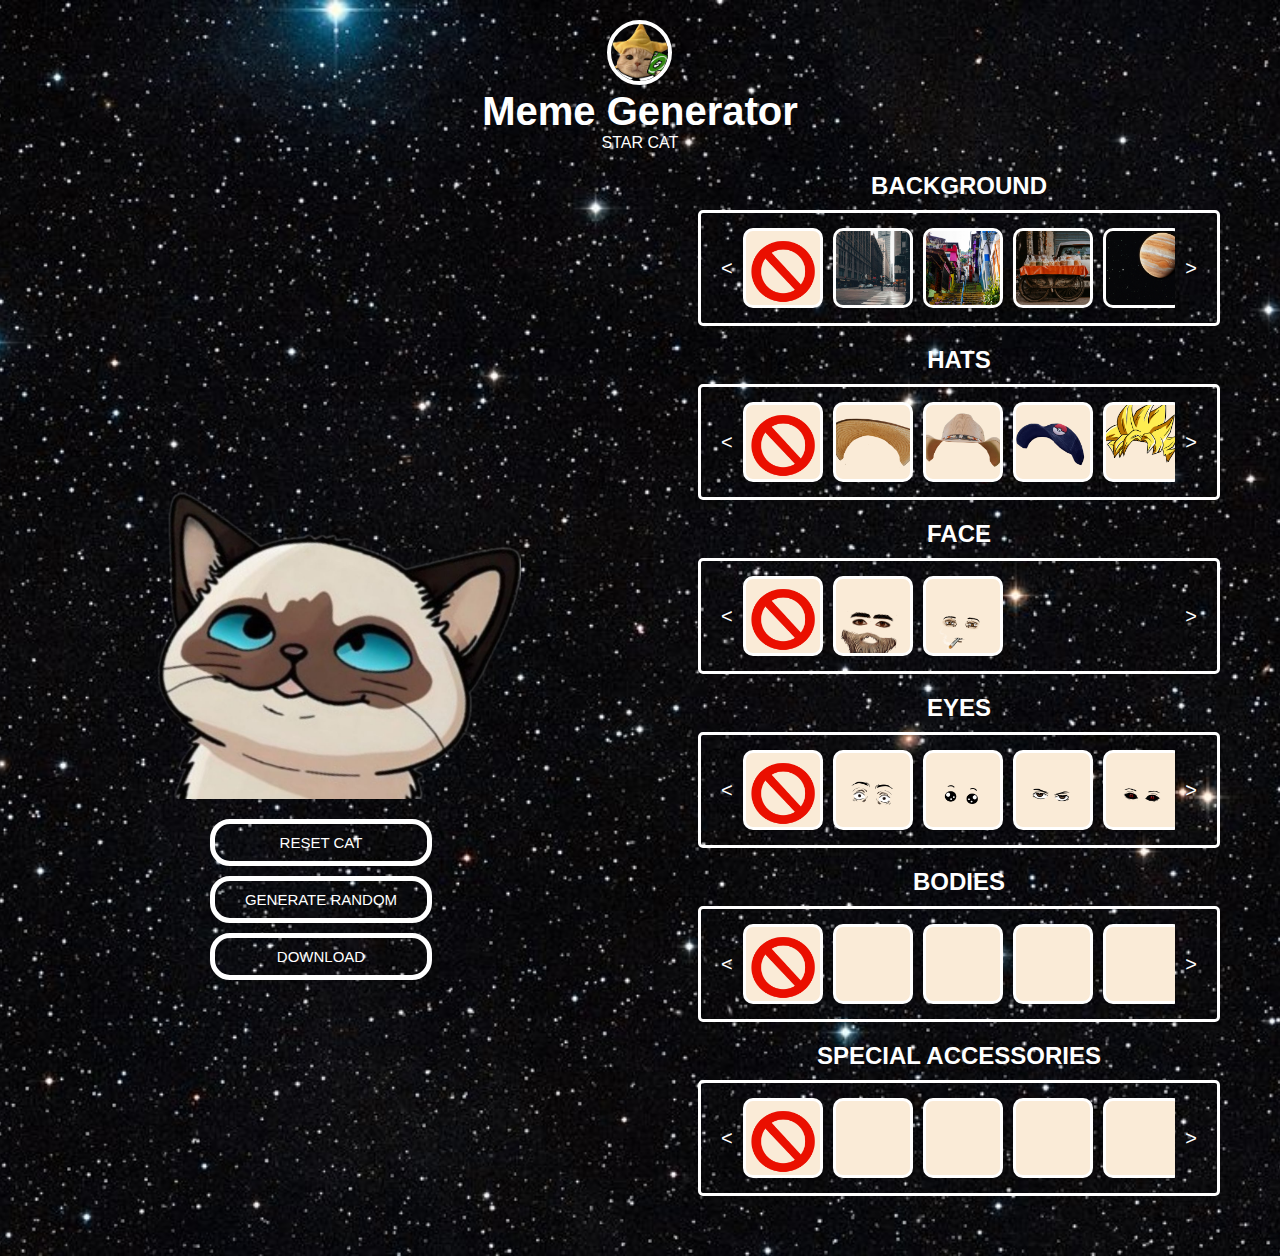
<file: index.html>
<html xmlns="http://www.w3.org/1999/xhtml" lang="en">

<head>
	<meta http-equiv="Content-Type" content="text/html; charset=utf-8" />
	<meta name="description" content="HTTrack is an easy-to-use website mirror utility. It allows you to download a World Wide website from the Internet to a local directory,building recursively all structures, getting html, images, and other files from the server to your computer. Links are rebuiltrelatively so that you can freely browse to the local site (works with any browser). You can mirror several sites together so that you can jump from one toanother. You can, also, update an existing mirror site, or resume an interrupted download. The robot is fully configurable, with an integrated help" />
	<meta name="keywords" content="httrack, HTTRACK, HTTrack, winhttrack, WINHTTRACK, WinHTTrack, offline browser, web mirror utility, aspirateur web, surf offline, web capture, www mirror utility, browse offline, local  site builder, website mirroring, aspirateur www, internet grabber, capture de site web, internet tool, hors connexion, unix, dos, windows 95, windows 98, solaris, ibm580, AIX 4.0, HTS, HTGet, web aspirator, web aspirateur, libre, GPL, GNU, free software" />
	<title>Local index - HTTrack Website Copier</title>
  <!-- Mirror and index made by HTTrack Website Copier/3.49-2 [XR&CO'2014] -->
	<style type="text/css">
	<!--

body {
	margin: 0;  padding: 0;  margin-bottom: 15px;  margin-top: 8px;
	background: #77b;
}
body, td {
	font: 14px "Trebuchet MS", Verdana, Arial, Helvetica, sans-serif;
	}

#subTitle {
	background: #000;  color: #fff;  padding: 4px;  font-weight: bold; 
	}

#siteNavigation a, #siteNavigation .current {
	font-weight: bold;  color: #448;
	}
#siteNavigation a:link    { text-decoration: none; }
#siteNavigation a:visited { text-decoration: none; }

#siteNavigation .current { background-color: #ccd; }

#siteNavigation a:hover   { text-decoration: none;  background-color: #fff;  color: #000; }
#siteNavigation a:active  { text-decoration: none;  background-color: #ccc; }


a:link    { text-decoration: underline;  color: #00f; }
a:visited { text-decoration: underline;  color: #000; }
a:hover   { text-decoration: underline;  color: #c00; }
a:active  { text-decoration: underline; }

#pageContent {
	clear: both;
	border-bottom: 6px solid #000;
	padding: 10px;  padding-top: 20px;
	line-height: 1.65em;
	background-image: url(backblue.gif);
	background-repeat: no-repeat;
	background-position: top right;
	}

#pageContent, #siteNavigation {
	background-color: #ccd;
	}


.imgLeft  { float: left;   margin-right: 10px;  margin-bottom: 10px; }
.imgRight { float: right;  margin-left: 10px;   margin-bottom: 10px; }

hr { height: 1px;  color: #000;  background-color: #000;  margin-bottom: 15px; }

h1 { margin: 0;  font-weight: bold;  font-size: 2em; }
h2 { margin: 0;  font-weight: bold;  font-size: 1.6em; }
h3 { margin: 0;  font-weight: bold;  font-size: 1.3em; }
h4 { margin: 0;  font-weight: bold;  font-size: 1.18em; }

.blak { background-color: #000; }
.hide { display: none; }
.tableWidth { min-width: 400px; }

.tblRegular       { border-collapse: collapse; }
.tblRegular td    { padding: 6px;  background-image: url(fade.gif);  border: 2px solid #99c; }
.tblHeaderColor, .tblHeaderColor td { background: #99c; }
.tblNoBorder td   { border: 0; }


// -->
</style>

</head>

<table width="76%" border="0" align="center" cellspacing="0" cellpadding="3" class="tableWidth">
	<tr>
	<td id="subTitle">HTTrack Website Copier - Open Source offline browser</td>
	</tr>
</table>
<table width="76%" border="0" align="center" cellspacing="0" cellpadding="0" class="tableWidth">
<tr class="blak">
<td>
	<table width="100%" border="0" align="center" cellspacing="1" cellpadding="0">
	<tr>
	<td colspan="6"> 
		<table width="100%" border="0" align="center" cellspacing="0" cellpadding="10">
		<tr> 
		<td id="pageContent"> 
<!-- ==================== End prologue ==================== -->

	<meta name="generator" content="HTTrack Website Copier/3.x">
	<TITLE>Local index - HTTrack</TITLE>
</HEAD>
<BODY>
<H1 ALIGN=Center>Index of locally available sites:</H1>
	<TABLE BORDER="0" WIDTH="100%" CELLSPACING="1" CELLPADDING="0">
		<TR>
			<TD BACKGROUND="fade.gif">
				&middot;
					<A HREF="star-cat-generator.vercel.app/index.html">
						STAR CAT
					</A>		
			</TD>
		</TR>
	</TABLE>
	<BR>
	<BR>
	<BR>
  	<H6 ALIGN="RIGHT">
	<I>Mirror and index made by HTTrack Website Copier [XR&amp;CO'2008]</I>
	</H6>
	<!-- Mirror and index made by HTTrack Website Copier/3.49-2 [XR&CO'2014] -->
	<!-- Thanks for using HTTrack Website Copier! -->
	<meta HTTP-EQUIV="Refresh" CONTENT="0; URL=star-cat-generator.vercel.app/index.html">


<!-- ==================== Start epilogue ==================== -->
		</td>
		</tr>
		</table>
	</td>
	</tr>
	</table>
</td>
</tr>
</table>

<table width="76%" border="0" align="center" valign="bottom" cellspacing="0" cellpadding="0">
	<tr>
	<td id="footer"><small>&copy; 2008 Xavier Roche & other contributors - Web Design: Leto Kauler.</small></td>
	</tr>
</table>

</body>

</html>
</file>
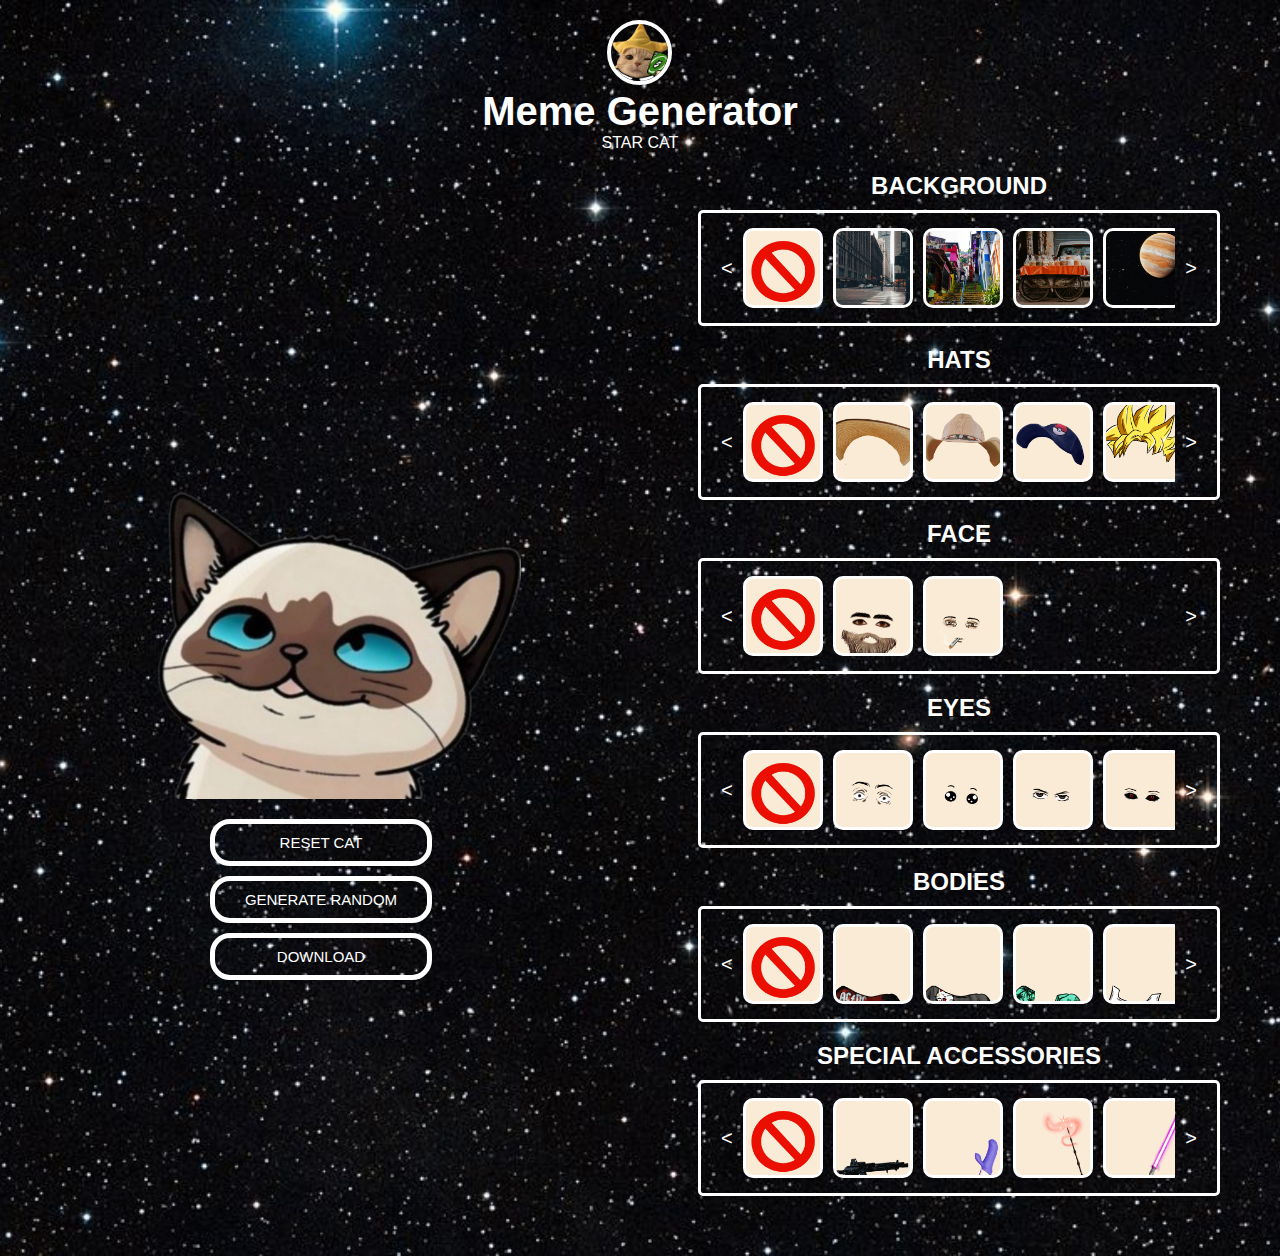
<file: star-cat-generator.vercel.app/index.html>
<!DOCTYPE html>
<html lang="en">
  <!-- Mirrored from star-cat-generator.vercel.app/ by HTTrack Website Copier/3.x [XR&CO'2014], Fri, 09 Aug 2024 10:39:02 GMT -->
  <!-- Added by HTTrack --><meta
    http-equiv="content-type"
    content="text/html;charset=utf-8"
  /><!-- /Added by HTTrack -->
  <head>
    <meta charset="UTF-8" />
    <meta name="viewport" content="width=device-width, initial-scale=1.0" />
    <title>STAR CAT</title>
    <link rel="stylesheet" href="styles.css" />
    <script src="../cdnjs.cloudflare.com/ajax/libs/html2canvas/1.4.1/html2canvas.min.js"></script>
  </head>
  <body>
    <div class="container">
      <div class="header">
        <img src="star%20catv2%20(1).png" alt="Michi" />
        <h1>Meme Generator</h1>
        <p>STAR CAT</p>
      </div>

      <div class="content">
        <div class="image-container">
          <div class="main-image">
            <img
              id="bg"
              class="bg-image"
              src="Empty.png"
              alt="Background Picture"
            />
            <img
              id="mainImage"
              src="./snapedit_1724154689163.png"
              alt="Main Picture"
            />
            <img
              id="bod"
              class="body-image"
              src="Empty.png"
              alt="Body Picture"
            />
            <img id="hat" class="hat-image" src="Empty.png" alt="Hat Picture" />
            <img
              id="face"
              class="face-image"
              src="Empty.png"
              alt="Face Picture"
            />
            <img id="eye" class="eye-image" src="Empty.png" alt="Eye Picture" />
            <img
              id="special"
              class="special-image"
              src="Empty.png"
              alt="Special Picture"
            />
          </div>
          <div class="buttons">
            <button onclick="reset()" class="button">RESET CAT</button>
            <button onclick="generateRandom()" class="button">
              GENERATE RANDOM
            </button>
            <button onclick="downloadImage()" class="button">DOWNLOAD</button>
          </div>
        </div>

        <div class="options-container">
          <h2>BACKGROUND</h2>
          <!-- CAT accessories -->
          <div class="accessory-section professional">
            <button class="scroll-button scroll-left-cat">&lt;</button>
            <div class="accessory-list cat">
              <div class="option-items">
                <div class="option-item">
                  <img
                    src="Forbidden%20button.png"
                    alt="Cat 1"
                    onclick="changeBackgroundEmpty()"
                  />
                </div>
                <div class="option-item">
                  <img
                    src="accessories/bgs/Bg1.png"
                    alt="Cat 1"
                    onclick="changeBackground(this.src)"
                  />
                </div>
                <div class="option-item">
                  <img
                    src="accessories/bgs/Bg2.png"
                    alt="Cat 1"
                    onclick="changeBackground(this.src)"
                  />
                </div>
                <div class="option-item">
                  <img
                    src="accessories/bgs/Bg3.png"
                    alt="Cat 1"
                    onclick="changeBackground(this.src)"
                  />
                </div>
                <div class="option-item">
                  <img
                    src="accessories/bgs/Bg4.png"
                    alt="Cat 1"
                    onclick="changeBackground(this.src)"
                  />
                </div>
                <div class="option-item">
                  <img
                    src="accessories/bgs/Bg5.png"
                    alt="Cat 2"
                    onclick="changeBackground(this.src)"
                  />
                </div>
              </div>
            </div>
            <button class="scroll-button scroll-right-cat">&gt;</button>
          </div>
          <h2>HATS</h2>
          <!-- HAT accessories -->
          <div class="accessory-section professional">
            <button class="scroll-button scroll-left-hat">&lt;</button>
            <div class="accessory-list hat">
              <div class="option-items">
                <div class="option-item">
                  <img
                    src="Forbidden%20button.png"
                    alt="Hat 1"
                    onclick="chanageHatEmpty()"
                  />
                </div>
                <div class="option-item">
                  <img
                    src="accessories/hats/1.png"
                    alt="Hat 1"
                    onclick="chanageHat(this.src)"
                  />
                </div>
                <div class="option-item">
                  <img
                    src="accessories/hats/2.png"
                    alt="Hat 2"
                    onclick="chanageHat(this.src)"
                  />
                </div>
                <div class="option-item">
                  <img
                    src="accessories/hats/3.png"
                    alt="Hat 3"
                    onclick="chanageHat(this.src)"
                  />
                </div>
                <div class="option-item">
                  <img
                    src="accessories/hats/4.png"
                    alt="Hat 4"
                    onclick="chanageHat(this.src)"
                  />
                </div>
                <div class="option-item">
                  <img
                    src="accessories/hats/5.png"
                    alt="Hat 5"
                    onclick="chanageHat(this.src)"
                  />
                </div>
                <div class="option-item">
                  <img
                    src="accessories/hats/6.png"
                    alt="Hat 5"
                    onclick="chanageHat(this.src)"
                  />
                </div>
                <div class="option-item">
                  <img
                    src="accessories/hats/7%20(2).png"
                    alt="Hat 5"
                    onclick="chanageHat(this.src)"
                  />
                </div>
                <div class="option-item">
                  <img
                    src="accessories/hats/8%20(2).png"
                    alt="Hat 5"
                    onclick="chanageHat(this.src)"
                  />
                </div>
                <div class="option-item">
                  <img
                    src="accessories/hats/9.png"
                    alt="Hat 5"
                    onclick="chanageHat(this.src)"
                  />
                </div>
                <div class="option-item">
                  <img
                    src="accessories/hats/10.png"
                    alt="Hat 5"
                    onclick="chanageHat(this.src)"
                  />
                </div>
              </div>
            </div>
            <button class="scroll-button scroll-right-hat">&gt;</button>
          </div>
          <h2>FACE</h2>
          <!-- FACE accessories -->
          <div class="accessory-section professional">
            <button class="scroll-button scroll-left-face">&lt;</button>
            <div class="accessory-list face">
              <div class="option-items">
                <div class="option-item">
                  <img
                    src="Forbidden%20button.png"
                    alt="Face 1"
                    onclick="chanageFaceEmpty()"
                  />
                </div>
                <div class="option-item">
                  <img
                    src="accessories/faces/7.png"
                    alt="Face 1"
                    onclick="chanageFace(this.src)"
                  />
                </div>
                <div class="option-item">
                  <img
                    src="accessories/faces/8.png"
                    alt="Face 2"
                    onclick="chanageFace(this.src)"
                  />
                </div>
              </div>
            </div>
            <button class="scroll-button scroll-right-face">&gt;</button>
          </div>

          <h2>EYES</h2>
          <!-- FACE accessories -->
          <div class="accessory-section professional">
            <button class="scroll-button scroll-left-face">&lt;</button>
            <div class="accessory-list face">
              <div class="option-items">
                <div class="option-item">
                  <img
                    src="Forbidden%20button.png"
                    alt="Face 1"
                    onclick="chanageEyeEmpty()"
                  />
                </div>
                <div class="option-item">
                  <img
                    src="accessories/eyes/1%20(2).png"
                    alt="Face 1"
                    onclick="chanageEye(this.src)"
                  />
                </div>
                <div class="option-item">
                  <img
                    src="accessories/eyes/2%20(2).png"
                    alt="Face 2"
                    onclick="chanageEye(this.src)"
                  />
                </div>
                <div class="option-item">
                  <img
                    src="accessories/eyes/3%20(2).png"
                    alt="Face 3"
                    onclick="chanageEye(this.src)"
                  />
                </div>
                <div class="option-item">
                  <img
                    src="accessories/eyes/4%20(1).png"
                    alt="Face 4"
                    onclick="chanageEye(this.src)"
                  />
                </div>
                <div class="option-item">
                  <img
                    src="accessories/eyes/5%20(1).png"
                    alt="Face 5"
                    onclick="chanageEye(this.src)"
                  />
                </div>
                <div class="option-item">
                  <img
                    src="accessories/eyes/6%20(1).png"
                    alt="Face 5"
                    onclick="chanageEye(this.src)"
                  />
                </div>
              </div>
            </div>
            <button class="scroll-button scroll-right-face">&gt;</button>
          </div>

          <h2>BODIES</h2>
          <!-- FACE accessories -->
          <div class="accessory-section professional">
            <button class="scroll-button scroll-left-face">&lt;</button>
            <div class="accessory-list face">
              <div class="option-items">
                <div class="option-item">
                  <img
                    src="Forbidden%20button.png"
                    alt="Face 1"
                    onclick="changeBodyEmpty()"
                  />
                </div>
                <div class="option-item">
                  <img
                    src="accessories/bodies/1%20(3).png"
                    alt="Face 1"
                    onclick="changeBody(this.src)"
                  />
                </div>
                <div class="option-item">
                  <img
                    src="accessories/bodies/2%20(3).png"
                    alt="Face 2"
                    onclick="changeBody(this.src)"
                  />
                </div>
                <div class="option-item">
                  <img
                    src="accessories/bodies/3%20(3).png"
                    alt="Face 3"
                    onclick="changeBody(this.src)"
                  />
                </div>
                <div class="option-item">
                  <img
                    src="accessories/bodies/4%20(3).png"
                    alt="Face 3"
                    onclick="changeBody(this.src)"
                  />
                </div>
                <div class="option-item">
                  <img
                    src="accessories/bodies/5%20(3).png"
                    alt="Face 3"
                    onclick="changeBody(this.src)"
                  />
                </div>
                <div class="option-item">
                  <img
                    src="accessories/bodies/6%20(3).png"
                    alt="Face 3"
                    onclick="changeBody(this.src)"
                  />
                </div>
              </div>
            </div>
            <button class="scroll-button scroll-right-face">&gt;</button>
          </div>

          <h2>SPECIAL ACCESSORIES</h2>
          <!-- FACE accessories -->
          <div class="accessory-section professional">
            <button class="scroll-button scroll-left-face">&lt;</button>
            <div class="accessory-list face">
              <div class="option-items">
                <div class="option-item">
                  <img
                    src="Forbidden%20button.png"
                    alt="Face 1"
                    onclick="chanageSpecialEmpty()"
                  />
                </div>
                <div class="option-item">
                  <img
                    src="accessories/special/1%20(4).png"
                    alt="Face 1"
                    onclick="chanageSpecial(this.src)"
                  />
                </div>
                <div class="option-item">
                  <img
                    src="accessories/special/2%20(4).png"
                    alt="Face 2"
                    onclick="chanageSpecial(this.src)"
                  />
                </div>
                <div class="option-item">
                  <img
                    src="accessories/special/3%20(4).png"
                    alt="Face 3"
                    onclick="chanageSpecial(this.src)"
                  />
                </div>
                <div class="option-item">
                  <img
                    src="accessories/special/4%20(2).png"
                    alt="Face 3"
                    onclick="chanageSpecial(this.src)"
                  />
                </div>
                <div class="option-item">
                  <img
                    src="accessories/special/5%20(2).png"
                    alt="Face 3"
                    onclick="chanageSpecial(this.src)"
                  />
                </div>
                <div class="option-item">
                  <img
                    src="accessories/special/6%20(2).png"
                    alt="Face 3"
                    onclick="chanageSpecial(this.src)"
                  />
                </div>
                <div class="option-item">
                  <img
                    src="accessories/special/7%20(1).png"
                    alt="Face 3"
                    onclick="chanageSpecial(this.src)"
                  />
                </div>
                <div class="option-item">
                  <img
                    src="accessories/special/8%20(1).png"
                    alt="Face 3"
                    onclick="chanageSpecial(this.src)"
                  />
                </div>
                <div class="option-item">
                  <img
                    src="accessories/special/9%20(1).png"
                    alt="Face 3"
                    onclick="chanageSpecial(this.src)"
                  />
                </div>
                <div class="option-item">
                  <img
                    src="accessories/special/10%20(1).png"
                    alt="Face 3"
                    onclick="chanageSpecial(this.src)"
                  />
                </div>
                <div class="option-item">
                  <img
                    src="accessories/special/11.png"
                    alt="Face 3"
                    onclick="chanageSpecial(this.src)"
                  />
                </div>
                <div class="option-item">
                  <img
                    src="accessories/special/12.png"
                    alt="Face 3"
                    onclick="chanageSpecial(this.src)"
                  />
                </div>
                <div class="option-item">
                  <img
                    src="accessories/special/13.png"
                    alt="Face 3"
                    onclick="chanageSpecial(this.src)"
                  />
                </div>
                <div class="option-item">
                  <img
                    src="accessories/special/14.png"
                    alt="Face 3"
                    onclick="chanageSpecial(this.src)"
                  />
                </div>
              </div>
            </div>
            <button class="scroll-button scroll-right-face">&gt;</button>
          </div>
        </div>
      </div>
    </div>
    <script>
      function downloadImage() {
        const container = document.querySelector(".main-image");
        html2canvas(container, { useCORS: true, allowTaint: false })
          .then((canvas) => {
            // Get the data URL of the canvas
            const image = canvas.toDataURL("image/png");

            const link = document.createElement("a");
            link.href = image;
            link.download = "test.html";

            // Append the link to the body
            document.body.appendChild(link);

            // Simulate a click on the link to download the image
            link.click();

            // Remove the link from the body
            document.body.removeChild(link);
          })
          .catch((err) => {
            console.error("Error capturing the image:", err);
          });
      }
    </script>
    <script src="scripts.js"></script>
  </body>

  <!-- Mirrored from star-cat-generator.vercel.app/ by HTTrack Website Copier/3.x [XR&CO'2014], Fri, 09 Aug 2024 10:39:23 GMT -->
</html>
</file>
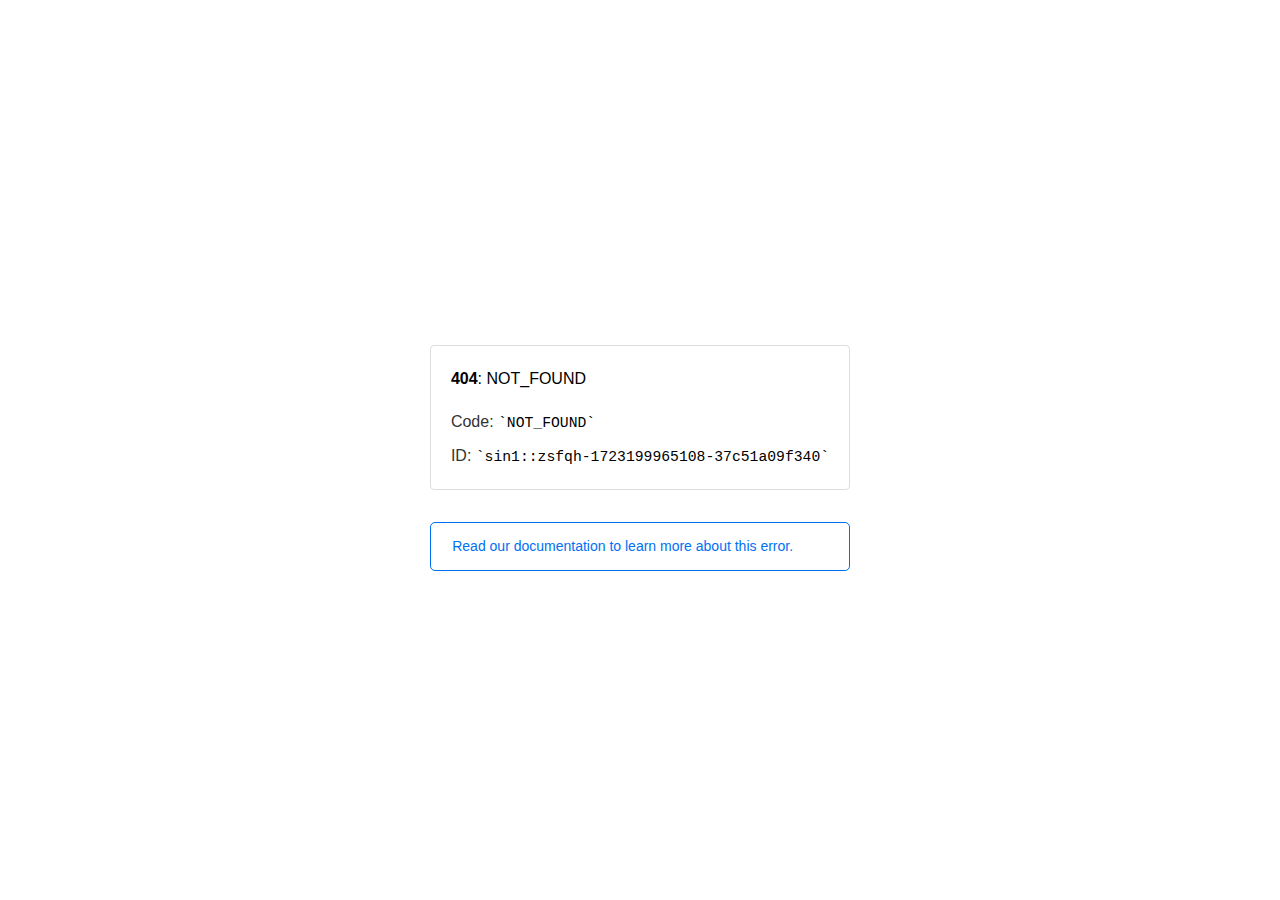
<file: star-cat-generator.vercel.app/test.html>
<!doctype html><html lang=en><meta charset=utf-8><meta name=viewport content="width=device-width,initial-scale=1"><meta name=theme-color content=#000><title>404: NOT_FOUND</title><style>html{font-size:62.5%;box-sizing:border-box;height:-webkit-fill-available}*,::after,::before{box-sizing:inherit}body{font-family:sf pro text,sf pro icons,helvetica neue,helvetica,arial,sans-serif;font-size:1.6rem;line-height:1.65;word-break:break-word;font-kerning:auto;font-variant:normal;-webkit-font-smoothing:antialiased;-moz-osx-font-smoothing:grayscale;text-rendering:optimizeLegibility;hyphens:auto;height:100vh;height:-webkit-fill-available;max-height:100vh;max-height:-webkit-fill-available;margin:0}::selection{background:#79ffe1}::-moz-selection{background:#79ffe1}a{cursor:pointer;color:#0070f3;text-decoration:none;transition:all .2s ease;border-bottom:1px solid #0000}a:hover{border-bottom:1px solid #0070f3}ul{padding:0;margin-left:1.5em;list-style-type:none}li{margin-bottom:10px}ul li:before{content:'\02013'}li:before{display:inline-block;color:#ccc;position:absolute;margin-left:-18px;transition:color .2s ease}code{font-family:Menlo,Monaco,Lucida Console,Liberation Mono,DejaVu Sans Mono,Bitstream Vera Sans Mono,Courier New,monospace,serif;font-size:.92em}code:after,code:before{content:'`'}.container{display:flex;justify-content:center;flex-direction:column;min-height:100%}main{max-width:80rem;padding:4rem 6rem;margin:auto}ul{margin-bottom:32px}.error-title{font-size:2rem;padding-left:22px;line-height:1.5;margin-bottom:24px}.error-title-guilty{border-left:2px solid #ed367f}.error-title-innocent{border-left:2px solid #59b89c}@media(max-width:500px){.owner-error{display:none}}main p{color:#333}.devinfo-container{border:1px solid #ddd;border-radius:4px;padding:2rem;display:flex;flex-direction:column;margin-bottom:32px}.error-code{margin:0;font-size:1.6rem;color:#000;margin-bottom:1.6rem}.devinfo-line{color:#333}.devinfo-line code,code,li{color:#000}.devinfo-line:not(:last-child){margin-bottom:8px}.docs-link,.contact-link{font-weight:500}header,footer,footer a{display:flex;justify-content:center;align-items:center}header,footer{min-height:100px;height:100px}header{border-bottom:1px solid #eaeaea}header h1{font-size:1.8rem;margin:0;font-weight:500}header p{font-size:1.3rem;margin:0;font-weight:500}.header-item{display:flex;padding:0 2rem;margin:2rem 0;text-decoration:line-through;color:#999}.header-item.active{color:#ff0080;text-decoration:none}.header-item.first{border-right:1px solid #eaeaea}.header-item-content{display:flex;flex-direction:column}.header-item-icon{margin-right:1rem;margin-top:.6rem}footer{border-top:1px solid #eaeaea}footer a{color:#000}footer a:hover{border-bottom-color:#0000}footer svg{margin-left:.8rem}.note{padding:8pt 16pt;border-radius:5px;border:1px solid #0070f3;font-size:14px;line-height:1.8;color:#0070f3}@media(max-width:500px){.devinfo-container .devinfo-line code{margin-top:.4rem}.devinfo-container .devinfo-line:not(:last-child){margin-bottom:1.6rem}.devinfo-container{margin-bottom:0}header{flex-direction:column;height:auto;min-height:auto;align-items:flex-start}.header-item.first{border-right:none;margin-bottom:0}main{padding:1rem 2rem}body{font-size:1.4rem;line-height:1.55}footer{display:none}.note{margin-top:16px}}</style><div class=container><main><p class=devinfo-container><span class=error-code><strong>404</strong>: NOT_FOUND</span>
<span class=devinfo-line>Code: <code>NOT_FOUND</code></span>
<span class=devinfo-line>ID: <code>sin1::zsfqh-1723199965108-37c51a09f340</code></p><a href=https://vercel.com/docs/errors/platform-error-codes#not_found class=owner-error><div class=note>Read our documentation to learn more about this error.</div></a></main></div>
</file>
<file: star-cat-generator.vercel.app/styles.css>
/* Reset default styles */
* {
  box-sizing: border-box;
  margin: 0;
  padding: 0;
}

/* Global styles */
body {
  font-family: Arial, sans-serif;
  background-image: url('bg.jpg');
  background-size: cover; /* Adjust the size of the background image */
  background-repeat: no-repeat; /* Prevent the background image from repeating */
  background-position: center center; /* Center the background image */
}

.container {
  display: flex;
  flex-direction: column;
  align-items: center;
  text-align: center;
  padding: 20px;
  max-width: 1200px; /* Limit maximum width */
  margin: 0 auto;
}

p, h1, h2{
  color: #ffffff;
}
h1{
  font-size: 40px;
}

.header {
  margin-bottom: 20px;
}

.header img {
  width: 65px;
  height: 65px;
  border-radius: 100%;
  border: 4px solid #ffffff;
}

.content {
  display: flex;
  flex-wrap: wrap;
  justify-content: space-between;
  max-width: 100%;
}

.image-container {
  flex: 0 0 45%; /* Take 45% of the container's width */
  max-width: 45%;
  margin-bottom: 20px;
  display: flex;
  flex-direction: column; /* Stack items vertically */
  justify-content: center; /* Center content horizontally */
  align-items: center; /* Center content vertically */
}

.image-container img {
  display: block;
  width: 70%; /* Adjust the width of the image */
  height: auto; /* Maintain aspect ratio */
  border-radius: 20px;
}

.options-container {
  flex: 0 0 45%; /* Take 45% of the container's width */
  max-width: 45%;
  margin-left: 20px; /* Add spacing between image-container and options-container */
  margin-bottom: 20px;
}

.options-container h2 {
  margin-bottom: 10px;
}


.main-image {
    position: relative;
    width: 400px;
    height: 400px;
    z-index: 2;
}

.main-image img {
    position: absolute;
    top: 0;
    left: 0;
    width: 100%;
    height: 100%;
    object-fit: cover;
}

.background-image {
    z-index: 1;
}

.body-image {
  z-index: 3;
}

.hat-image {
  z-index: 4;
}

.face-image {
  z-index: 5;
}

.eye-image {
  z-index: 6;
}

.special-image {
  z-index: 7;
}



.accessory-section {
  margin-bottom: 20px;
}

.professional {
  display: flex;
  align-items: center;
  justify-content: space-between;
  padding: 10px;
  border: 3px solid #ffffff;
  border-radius: 5px;
  overflow: hidden;
}

.accessory-list {
  flex: 1;
  overflow: hidden;
}

.option-items {
  display: flex;
  gap: 10px;
  padding: 5px 0;
  overflow-x: scroll;
}

.option-item {
  flex: 0 0 auto;
  width: 80px;
  height: 80px;
  overflow: hidden;
  cursor: pointer;
  background-color: antiquewhite;
  border: 3px solid #ffffff;
  border-radius: 10px;
}

.option-item img {
  width: 100%;
  height: 100%;
  object-fit: cover;
}

.option-item:hover {
  background-color: #ffffff;
  border: 5px solid #ffffff;
}

.scroll-button {
  background-color: transparent;
  border: none;
  font-size: 20px;
  color: #ffffff;
  padding: 10px;
  transition: color 0.3s ease;
  cursor: pointer;
}

.scroll-button:hover {
  color: #ffffff;
}

.buttons {
  margin-top: 20px;
  display: flex;
  flex-direction: column;
  align-items: center;
}

.button {
  display: block;
  padding: 10px 30px;
  font-size: 15px;
  background-color: transparent;
  color: #ffffff;
  border: 5px solid #ffffff;
  cursor: pointer;
  border-radius: 20px;
  margin-bottom: 10px;
  width: 100%;
  text-align: center;
}

.button:hover {

}

/* Media query for smaller screens */
@media (max-width: 1024px) {
  .content {
    flex-direction: column;
    align-items: center;
  }

  .image-container,
  .options-container {
    flex: 1 1 100%;
    max-width: 100%;
    margin: 0;
  }
}
</file>
